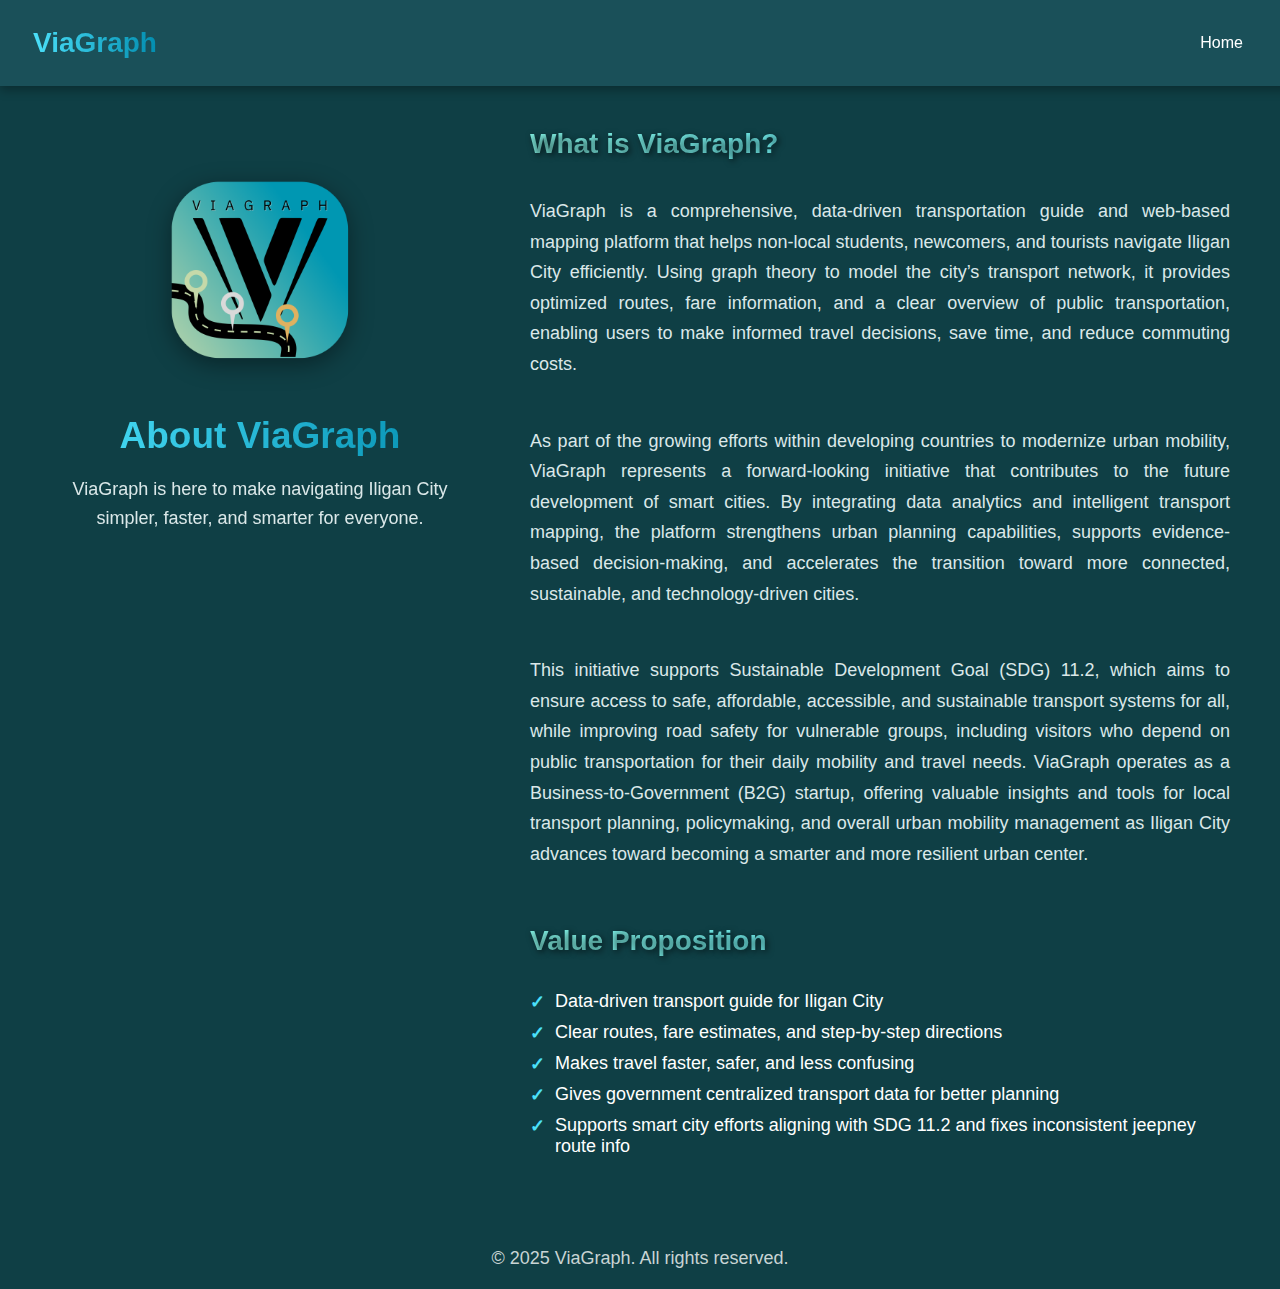
<file: about.html>
<!DOCTYPE html>
<html lang="en">
<head>
  <meta charset="UTF-8">
  <meta name="viewport" content="width=device-width, initial-scale=1.0">
  <title>About ViaGraph</title>

  <style>
    body {
      background-color: #0f3f45;
      color: white;
      margin: 0;
      font-family: Arial, sans-serif;
      overflow-x: hidden;
      width: 100%;
      max-width: 100%;
    }

    .vg-gradient {
      background: linear-gradient(to right, #4be0fa, #028daf);
      -webkit-background-clip: text;
      -webkit-text-fill-color: transparent;
    }

    nav {
      width: 100%;
      background-color: #1a5059;
      padding: 8px 33px;
      display: flex;
      justify-content: space-between;
      align-items: center;
      box-shadow: 0 4px 10px rgba(0,0,0,0.3);
      position: fixed;
    }

    nav a {
      color: white;
      text-decoration: none;
      transition: color 0.3s ease;
      margin-right: 70px;
    }

    nav a:hover {
      color: #84f4e6;
    }

    .main-container {
      display: flex;
      flex-direction: row;
      align-items: flex-start;
      justify-content: center;
      padding: 25px 40px;
      gap: 80px;
      flex-wrap: wrap;
    }

    .left {
      max-width: 400px;
      text-align: center;
      margin-top: 80px;
      position: fixed;
      top: 100px;
      left: 60px;
    }

    .left img {
      width: 180px;
      margin-bottom: 20px;
      filter: drop-shadow(0 6px 12px rgba(0,0,0,0.4));
    }

    .left h2 {
      font-size: 37px;
      font-weight: bold;
      margin-bottom: 15px;
    }

    .left p {
      font-size: 18px;
      color: #dbe8e9;
      line-height: 1.6;
    }

    .right {
      max-width: 700px;
      display: flex;
      flex-direction: column;
      gap: 10px;
      margin-top: 75px;
      margin-left: 480px;
    }

    .right h3 {
      font-size: 28px;
      background: linear-gradient(to right, #84f4e6, #4be0fa);
      -webkit-background-clip: text;
      -webkit-text-fill-color: transparent;
      margin-bottom: 8px;
      text-shadow: 2px 2px 6px rgba(0,0,0,0.6);
    }

    .right p {
      font-size: 18px;
      line-height: 1.7;
      color: #dbe8e9;
      text-align: justify;
    }

    .value-list {
      list-style: none;
      padding-left: 0;
    }

    .value-list li {
      margin-bottom: 10px;
      font-size: 18px;
      position: relative;
      padding-left: 25px;
    }

    .value-list li::before {
      content: "✓";
      position: absolute;
      left: 0;
      color: #4be0fa;
      font-weight: bold;
    }

    footer {
      margin-top: 20px;
      text-align: center;
      padding: 20px;
      font-size: 18px;
      color: #c8d4d4;
    }

    @media (max-width: 900px) {
      .main-container {
        flex-direction: column;
        align-items: center;
      }
      .left, .right {
        text-align: center;
      }
      .right p {
        text-align: center;
      }
    }
  </style>
</head>

<body>

  <nav>
    <h1 class="vg-gradient" style="font-size: 28px; font-weight: bold;">ViaGraph</h1>
    <a href="home.html">Home</a>
  </nav>

  <div class="main-container">

    <!-- LEFT PANEL -->
    <div class="left">
      <img src="ViaGraph_LOGO.png" alt="ViaGraph Logo">
      <h2 class="vg-gradient">About ViaGraph</h2>
      <p>ViaGraph is here to make navigating Iligan City simpler, faster, and smarter for everyone.</p>
    </div>

    <!-- RIGHT PANEL -->
    <div class="right">
      <h3>What is ViaGraph?</h3>
      <p>
        ViaGraph is a comprehensive, data-driven transportation guide and web-based mapping platform 
        that helps non-local students, newcomers, and tourists navigate Iligan City efficiently. 
        Using graph theory to model the city’s transport network, it provides optimized routes, fare 
        information, and a clear overview of public transportation, enabling users to make informed 
        travel decisions, save time, and reduce commuting costs.
      </p>
      <p>
        As part of the growing efforts within developing countries to modernize urban mobility, 
        ViaGraph represents a forward-looking initiative that contributes to the future development 
        of smart cities. By integrating data analytics and intelligent transport mapping, the platform 
        strengthens urban planning capabilities, supports evidence-based decision-making, and accelerates 
        the transition toward more connected, sustainable, and technology-driven cities.
      </p>
      <p>
        This initiative supports Sustainable Development Goal (SDG) 11.2, which aims to ensure access 
        to safe, affordable, accessible, and sustainable transport systems for all, while improving road 
        safety for vulnerable groups, including visitors who depend on public transportation for their 
        daily mobility and travel needs. ViaGraph operates as a Business-to-Government (B2G) startup, 
        offering valuable insights and tools for local transport planning, policymaking, and overall 
        urban mobility management as Iligan City advances toward becoming a smarter and more resilient urban center.
      </p>

      <h3>Value Proposition</h3>
      <ul class="value-list">
        <li>Data-driven transport guide for Iligan City</li>
        <li>Clear routes, fare estimates, and step-by-step directions</li>
        <li>Makes travel faster, safer, and less confusing</li>
        <li>Gives government centralized transport data for better planning</li>
        <li>Supports smart city efforts aligning with SDG 11.2 and fixes inconsistent jeepney route info</li>
      </ul>
    </div>

  </div>

  <footer>
    © 2025 ViaGraph. All rights reserved.
  </footer>

</body>
</html>
</file>
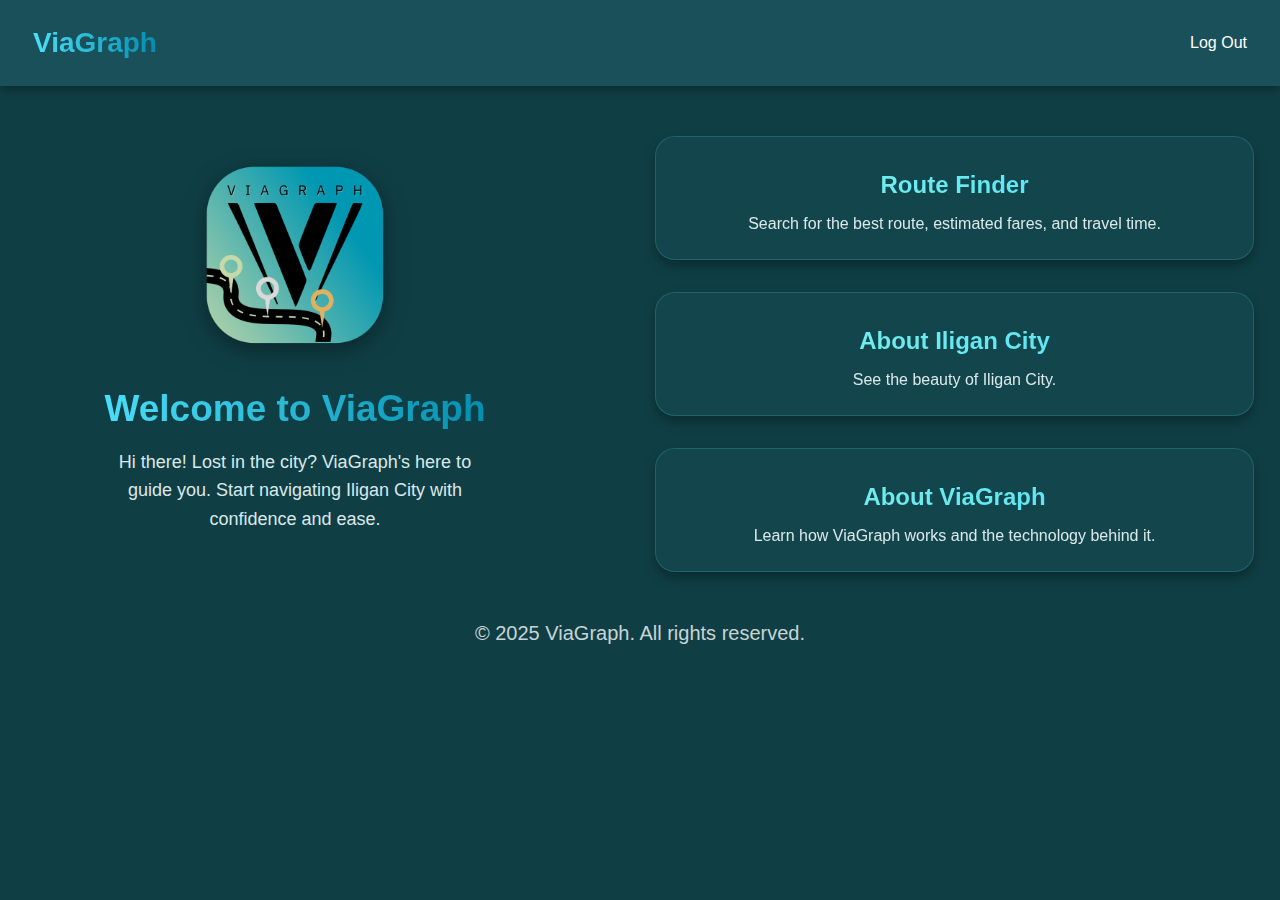
<file: home.html>
<!DOCTYPE html>
<html lang="en">
<head>
  <meta charset="UTF-8">
  <meta name="viewport" content="width=device-width, initial-scale=1.0">
  <title>ViaGraph - Home</title>

  <style>
    body {
      background-color: #0f3f45;
      color: white;
      margin: 0;
      font-family: Arial, sans-serif;
      overflow-x: hidden;
      width: 100%;
      max-width: 100%;
    }

    /* Gradient Text */
    .vg-gradient {
      background: linear-gradient(to right, #4be0fa, #028daf);
      -webkit-background-clip: text;
      -webkit-text-fill-color: transparent;
    }

    .card-title {
      background: linear-gradient(to right, #84f4e6, #4be0fa);
      -webkit-background-clip: text;
      -webkit-text-fill-color: transparent;
    }

    /* Navbar */
    nav {
      width: 100%;
      background-color: #1a5059;
      padding: 8px 33px;
      display: flex;
      justify-content: space-between;
      align-items: center;
      box-shadow: 0 4px 10px rgba(0,0,0,0.3);
    }

    nav a {
      color: white;
      text-decoration: none;
      transition: color 0.3s ease;
    }

    nav a:hover {
      color: #84f4e6;
    }

    .main-container {
      display: flex;
      flex-direction: row;
      align-items: center;
      justify-content: center;
      padding-top: 50px;
      padding-bottom: 40px;
      gap: 80px;
    }

    * {
        box-sizing: border-box;
    }

    @media(min-width: 1000px) {
      .main-container {
        flex-direction: row;
        align-items: center;
      }
    }

    /* Left Panel */
    .left {
      padding-top: 10px;
      max-width: 400px;
      text-align: center;
      margin-left: 70px;
    }

    .left img {
      width: 180px;
      margin-bottom: 8px;
      filter: drop-shadow(0 6px 12px rgba(0,0,0,0.4));
    }

    .left h2 {
      font-size: 37px;
      font-weight: bold;
      margin-bottom: 15px;
    }

    .left p {
      font-size: 18px;
      color: #dbe8e9;
      line-height: 1.6;
    }

    /* Cards */
    .card {
      background-color: rgba(26, 80, 89, 0.4);
      border: 1px solid rgba(79, 209, 235, 0.2);
      border-radius: 20px;
      padding: 10px;
      text-align: center;
      text-decoration: none;
      display: block;
      transition: 0.3s ease;
      box-shadow: 0 6px 12px rgba(0,0,0,0.3);
      margin-right: 1px;
      backdrop-filter: blur(10px);
    }

    .card:hover {
      background-color: rgba(71, 203, 226, 0.493);
      color:rgb(0, 0, 0);
    }

    .card:focus {
      border: 1px solid #6fbaff; 
      box-shadow: 0 0 6px rgba(111, 186, 255, 0.5);
    }

    .card h3 {
      font-size: 24px;
      font-weight: 600;
      margin-bottom: 10px; 
    }

    .card p {
      color: #dbe8e9;
    }

    /* Cards Container */
    .right {
      width: 90%;
      max-width: 600px;
      display: flex;
      flex-direction: column;
      gap: 32px;
      margin-left: 80px;
    }

    /* Footer */
    footer {
      margin-top: 10px;
      text-align: center;
      font-size: 20px;
      color: #c8d4d4;
      padding-bottom: 1px;
    }
  </style>
</head>

<body>

  <nav>
    <h1 class="vg-gradient" style="font-size: 28px; font-weight: bold;">ViaGraph</h1>
    <a href="index.html">Log Out</a>
  </nav>

  <div class="main-container">

    <!-- LEFT SIDE -->
    <div class="left">
      <img src="ViaGraph_LOGO.png" alt="ViaGraph Logo" />

      <h2 class="vg-gradient">Welcome to ViaGraph</h2>

      <p>Hi there! Lost in the city? ViaGraph's here to guide you. Start navigating Iligan City with confidence and ease.</p>
    </div>

    <!-- RIGHT SIDE -->
    <div class="right">

      <a href="map.html" class="card">
        <h3 class="card-title">Route Finder</h3>
        <p>Search for the best route, estimated fares, and travel time.</p>
      </a>

      <a href="iligan.html" class="card">
        <h3 class="card-title">About Iligan City</h3>
        <p>See the beauty of Iligan City. </p> <!-- Pictures of Tourists Spot, Infrastructure and short description -->
      </a>

      <a href="about.html" class="card">
        <h3 class="card-title">About ViaGraph</h3>
        <p>Learn how ViaGraph works and the technology behind it.</p>
      </a>

    </div>

  </div>

  <footer>
    © 2025 ViaGraph. All rights reserved.
  </footer>

</body>
</html>
</file>
